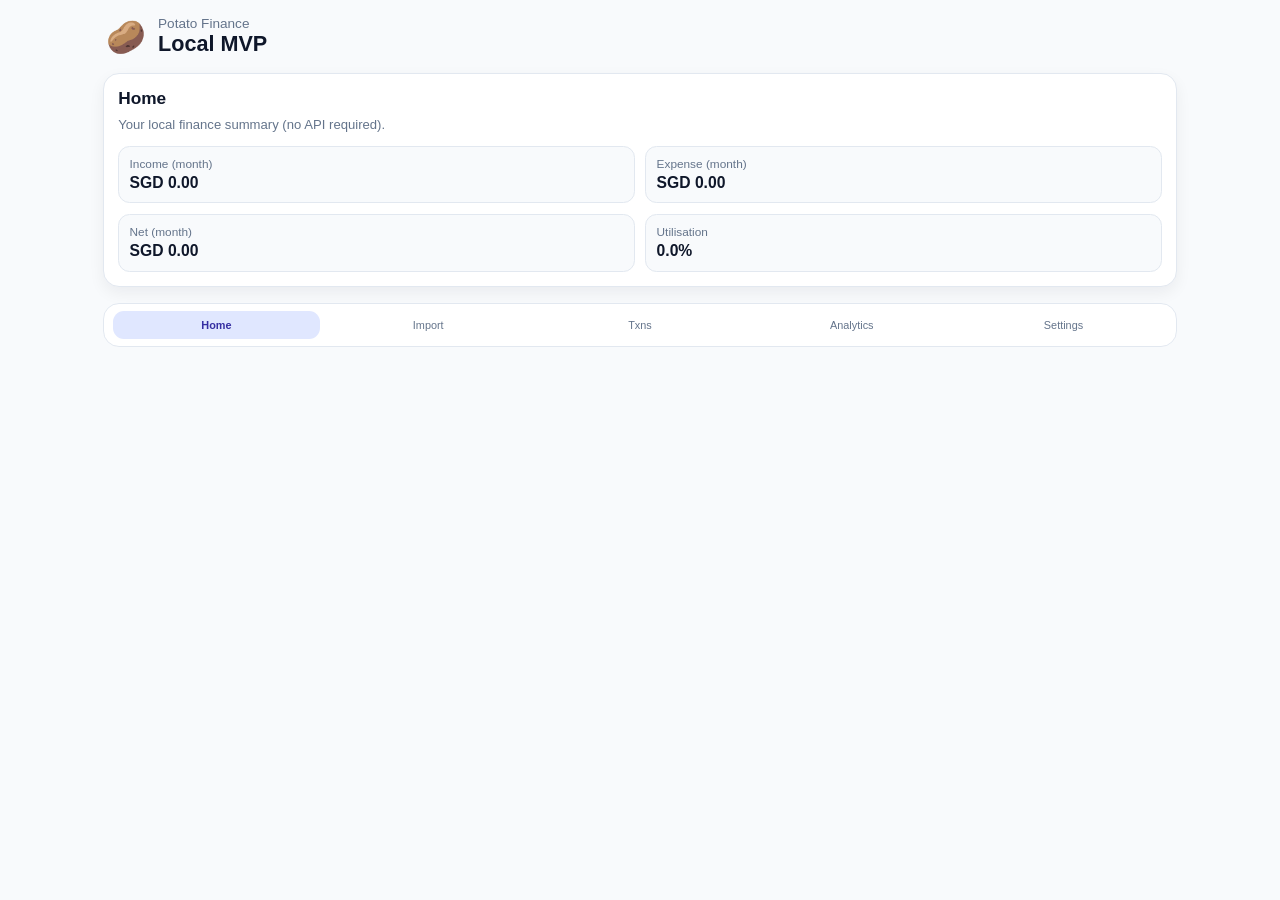
<file: web/index.html>
<!doctype html>
<html lang="en">
  <head>
    <meta charset="UTF-8" />
    <meta name="viewport" content="width=device-width,initial-scale=1,viewport-fit=cover" />
    <meta name="theme-color" content="#4f46e5" />
    <title>Potato Finance MVP</title>
    <link rel="manifest" href="./manifest.webmanifest" />
    <link rel="stylesheet" href="./styles.css" />
  </head>
  <body>
    <div class="app-shell">
      <header class="topbar">
        <div class="brand">
          <span class="brand__emoji" aria-hidden="true">🥔</span>
          <div>
            <p class="brand__kicker">Potato Finance</p>
            <h1 class="brand__title">Local MVP</h1>
          </div>
        </div>
        <button class="btn btn--ghost" id="installBtn" hidden>Install</button>
      </header>

      <main class="layout-grid">
        <section class="panel tab-section" data-section="home">
          <h2>Home</h2>
          <p class="muted">Your local finance summary (no API required).</p>
          <div class="kpi-grid">
            <div class="kpi"><span>Income (month)</span><strong id="kpiIncome">SGD 0.00</strong></div>
            <div class="kpi"><span>Expense (month)</span><strong id="kpiExpense">SGD 0.00</strong></div>
            <div class="kpi"><span>Net (month)</span><strong id="kpiNet">SGD 0.00</strong></div>
            <div class="kpi"><span>Utilisation</span><strong id="kpiUtilisation">0%</strong></div>
          </div>
        </section>

        <section class="panel tab-section hidden" data-section="import">
          <h2>Import (Phase 1 CSV)</h2>
          <p class="muted">Upload CSV or convert PDF to CSV locally in your browser (no file upload).</p>
          <label>CSV file<input id="csvFile" type="file" accept=".csv,text/csv" /></label>
          <label>PDF statement<input id="pdfFile" type="file" accept="application/pdf" /></label>
          <div class="actions-row">
            <button id="parsePdfBtn" class="btn" type="button">Parse PDF (Local)</button>
            <button id="parsePdfCliBtn" class="btn" type="button">Parse with monopoly-core</button>
            <button id="downloadPdfCsvBtn" class="btn" type="button">Download Parsed CSV</button>
          </div>
          <label>Parser endpoint (localhost or hosted)<input id="monopolyEndpoint" type="text" value="http://127.0.0.1:8765/parse" /></label>
          <label>Parser API key (optional)<input id="monopolyApiKey" type="password" placeholder="x-api-key" /></label>
          <div id="csvMapping" class="form-grid form-grid--compact hidden">
            <label>Date column<select id="mapDate"></select></label>
            <label>Description column<select id="mapDescription"></select></label>
            <label>Amount column<select id="mapAmount"></select></label>
            <label>Debit column (optional)<select id="mapDebit"></select></label>
            <label>Credit column (optional)<select id="mapCredit"></select></label>
            <label>Currency column (optional)<select id="mapCurrency"></select></label>
            <label>Account source column (optional)<select id="mapAccountSource"></select></label>
          </div>
          <div class="actions-row">
            <button id="parseCsvBtn" class="btn btn--primary" type="button">Parse CSV</button>
            <button id="importCsvBtn" class="btn" type="button">Confirm Import</button>
          </div>
          <p id="importSummary" class="muted"></p>
          <div class="table-wrap">
            <table>
              <thead>
                <tr>
                  <th>Keep</th><th>Date</th><th>Description</th><th>Amount</th><th>Dir</th><th>Category</th><th>Conf</th>
                </tr>
              </thead>
              <tbody id="importPreviewBody"></tbody>
            </table>
          </div>
        </section>

        <section class="panel tab-section hidden" data-section="transactions">
          <h2>Transactions</h2>
          <form id="transactionForm" class="form-grid" data-mode="create">
            <p id="txModeIndicator" class="mode-indicator hidden" aria-live="polite">Editing transaction</p>
            <input type="hidden" id="transactionId" />
            <label>Date<input id="txDate" type="date" required /></label>
            <label>Amount<input id="txAmount" type="number" min="0" step="0.01" required /></label>
            <label>Type
              <select id="txType" required>
                <option value="expense">Expense</option>
                <option value="income">Income</option>
              </select>
            </label>
            <label>Account
              <select id="txAccount" required></select>
            </label>
            <label>Category<input id="txCategory" type="text" placeholder="Groceries" required /></label>
            <label>Note<input id="txNote" type="text" placeholder="Optional" /></label>
            <div class="actions-row">
              <button class="btn btn--primary" type="submit" id="saveTxBtn">Save transaction</button>
              <button class="btn" type="button" id="resetTxBtn">Clear</button>
              <button class="btn hidden" type="button" id="cancelEditBtn">Cancel edit</button>
            </div>
          </form>

          <div class="table-wrap">
            <table>
              <thead>
                <tr>
                  <th>Date</th><th>Amt</th><th>Type</th><th>Act</th>
                </tr>
              </thead>
              <tbody id="transactionsBody"></tbody>
            </table>
          </div>
        </section>

        <section class="panel tab-section hidden" data-section="analytics">
          <h2>Analytics</h2>
          <p class="muted">Comparative reporting across day, week, month, quarter, and year.</p>
          <div class="actions-row" id="analyticsRangeControls">
            <button class="btn btn--primary" data-range="day" type="button">Day</button>
            <button class="btn" data-range="week" type="button">Week</button>
            <button class="btn" data-range="month" type="button">Month</button>
            <button class="btn" data-range="quarter" type="button">Quarter</button>
            <button class="btn" data-range="year" type="button">Year</button>
          </div>
          <div class="kpi-grid">
            <div class="kpi"><span>Income</span><strong id="rangeIncome">SGD 0.00</strong></div>
            <div class="kpi"><span>Expense</span><strong id="rangeExpense">SGD 0.00</strong></div>
            <div class="kpi"><span>Net</span><strong id="rangeNet">SGD 0.00</strong></div>
            <div class="kpi"><span>Period delta</span><strong id="rangeDelta">0%</strong></div>
          </div>
          <div id="analyticsBars" class="chart-grid"></div>
          <h3>Category breakdown</h3>
          <div id="categoryBars" class="chart-grid"></div>
        </section>

        <section class="panel tab-section hidden" data-section="settings">
          <h2>Settings</h2>
          <h3>Profile</h3>
          <form id="profileForm" class="form-grid form-grid--compact">
            <label>Name<input id="profileName" type="text" required /></label>
            <label>Currency<input id="profileCurrency" type="text" value="SGD" required /></label>
            <button class="btn btn--primary" type="submit">Save profile</button>
          </form>

          <h3>Password control</h3>
          <form id="passwordForm" class="form-grid form-grid--compact">
            <label>Current password<input id="currentPassword" type="password" required /></label>
            <label>New password<input id="newPassword" type="password" required /></label>
            <button class="btn btn--primary" type="submit">Update password</button>
          </form>

          <h3>Bank sync track</h3>
          <form id="connectorForm" class="form-grid form-grid--compact">
            <label>Provider
              <select id="connectorProvider">
                <option value="dbs">DBS</option>
                <option value="uob">UOB</option>
                <option value="citi">Citibank</option>
                <option value="manual">Manual CSV/PDF</option>
              </select>
            </label>
            <label>Label<input id="connectorLabel" type="text" placeholder="My main bank" required /></label>
            <label>Sync endpoint URL<input id="connectorEndpoint" type="url" placeholder="https://api.bank.com/transactions" /></label>
            <label>Access token<input id="connectorToken" type="password" placeholder="Bearer token" /></label>
            <button class="btn btn--primary" type="submit">Add connector</button>
          </form>
          <ul id="connectorsList" class="list"></ul>
          <h3>Accounts for categorisation</h3>
          <form id="accountForm" class="form-grid form-grid--compact">
            <label>Account name<input id="accountName" type="text" placeholder="DBS Card" required /></label>
            <label>Account type
              <select id="accountType">
                <option value="bank">Bank</option>
                <option value="card">Card</option>
                <option value="wallet">Wallet</option>
                <option value="cash">Cash</option>
              </select>
            </label>
            <button class="btn btn--primary" type="submit">Add account</button>
          </form>

          <ul id="accountsList" class="list"></ul>
        </section>
      </main>

      <nav class="tabbar" aria-label="Primary">
        <button class="tabbar__item tabbar__item--active" data-tab="home">Home</button>
        <button class="tabbar__item" data-tab="import">Import</button>
        <button class="tabbar__item" data-tab="transactions">Txns</button>
        <button class="tabbar__item" data-tab="analytics">Analytics</button>
        <button class="tabbar__item" data-tab="settings">Settings</button>
      </nav>
    </div>

    <script src="./app.js"></script>
  </body>
</html>
</file>
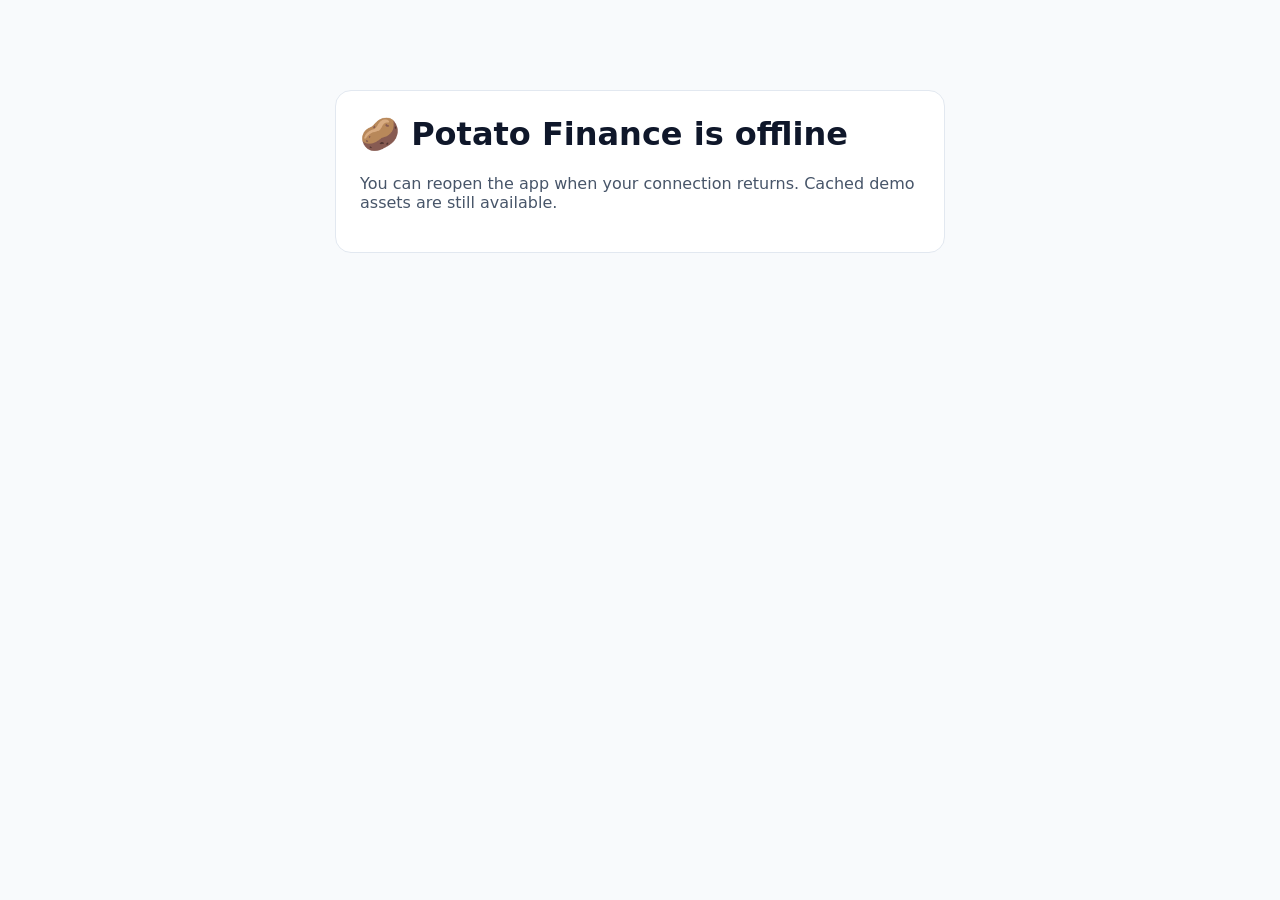
<file: web/offline.html>
<!doctype html>
<html lang="en">
  <head>
    <meta charset="UTF-8" />
    <meta name="viewport" content="width=device-width,initial-scale=1" />
    <title>Potato Finance — Offline</title>
    <style>
      body { font-family: Inter, system-ui, -apple-system, sans-serif; margin: 0; background: #f8fafc; color: #0f172a; }
      main { max-width: 560px; margin: 10vh auto; background: #fff; border: 1px solid #e2e8f0; border-radius: 16px; padding: 24px; }
      h1 { margin-top: 0; }
      p { color: #475569; }
    </style>
  </head>
  <body>
    <main>
      <h1>🥔 Potato Finance is offline</h1>
      <p>You can reopen the app when your connection returns. Cached demo assets are still available.</p>
    </main>
  </body>
</html>
</file>
<file: web/styles.css>
:root {
  --color-primary: #4f46e5;
  --color-primary-strong: #3730a3;
  --color-bg: #f8fafc;
  --color-surface: #ffffff;
  --color-text: #0f172a;
  --color-muted: #64748b;
  --color-border: #e2e8f0;
  --color-income: #0f766e;
  --color-expense: #b45309;
}

* { box-sizing: border-box; }
body {
  margin: 0;
  background: var(--color-bg);
  color: var(--color-text);
  font-family: Inter, ui-sans-serif, -apple-system, BlinkMacSystemFont, 'Segoe UI', Roboto, Helvetica, Arial;
}

.app-shell { min-height: 100dvh; max-width: 1100px; margin: 0 auto; display: flex; flex-direction: column; }
.topbar { padding: 1rem; display: flex; justify-content: space-between; align-items: center; }
.brand { display: flex; align-items: center; gap: 0.75rem; }
.brand__emoji { font-size: 2rem; }
.brand__kicker { margin: 0; color: var(--color-muted); font-size: 0.85rem; }
.brand__title { margin: 0; font-size: 1.35rem; }

.layout-grid { display: grid; gap: 0.9rem; padding: 0 0.8rem 5.6rem; }
.panel { background: var(--color-surface); border: 1px solid var(--color-border); border-radius: 1rem; padding: 0.9rem; box-shadow: 0 6px 16px rgb(15 23 42 / 6%); }
.hidden { display: none; }

h2 { margin: 0 0 0.5rem; font-size: 1.08rem; }
h3 { margin: 0.9rem 0 0.45rem; font-size: 0.95rem; }
.muted { color: var(--color-muted); font-size: 0.82rem; margin-top: 0; }

.btn { border: 1px solid var(--color-border); border-radius: 0.7rem; background: var(--color-surface); color: var(--color-text); padding: 0.5rem 0.82rem; font: inherit; cursor: pointer; }
.btn--primary { background: var(--color-primary); border-color: var(--color-primary); color: #fff; }
.btn--ghost { background: transparent; }

.kpi-grid { display: grid; grid-template-columns: 1fr 1fr; gap: 0.65rem; }
.kpi { border: 1px solid var(--color-border); border-radius: 0.72rem; padding: 0.65rem; background: #f8fafc; }
.kpi span { display: block; font-size: 0.74rem; color: var(--color-muted); }
.kpi strong { display: block; margin-top: 0.2rem; font-size: 0.98rem; }

.form-grid { display: grid; gap: 0.65rem; margin-bottom: 0.8rem; }
.form-grid--compact { margin-bottom: 0.6rem; }
label { display: grid; gap: 0.25rem; font-size: 0.82rem; }
input, select { border: 1px solid var(--color-border); border-radius: 0.62rem; padding: 0.42rem 0.52rem; font: inherit; background: #fff; }
.actions-row { display: flex; gap: 0.45rem; flex-wrap: wrap; }

.mode-indicator { margin: 0; padding: 0.4rem 0.55rem; border: 1px solid #c7d2fe; background: #eef2ff; color: var(--color-primary-strong); border-radius: 0.62rem; font-size: 0.76rem; }
form[data-mode="edit"] { border: 1px dashed #a5b4fc; border-radius: 0.82rem; padding: 0.58rem; background: #fafaff; }

.table-wrap { overflow: auto; border: 1px solid var(--color-border); border-radius: 0.72rem; }
table { width: 100%; border-collapse: collapse; min-width: 0; table-layout: fixed; }
th, td { padding: 0.3rem 0.25rem; border-bottom: 1px solid var(--color-border); text-align: left; font-size: 0.63rem; overflow: hidden; text-overflow: ellipsis; white-space: nowrap; }
th { background: #f1f5f9; }
.table-wrap .btn { padding: 0.18rem 0.25rem; font-size: 0.58rem; min-width: 1.65rem; }
.table-wrap td:last-child { display: flex; gap: 0.18rem; }
.table-wrap th:last-child, .table-wrap td:last-child { width: 4rem; }

.chart-grid { display: grid; gap: 0.75rem; }
.chart-row { border: 1px solid var(--color-border); border-radius: 0.7rem; padding: 0.62rem; }
.chart-row h4 { margin: 0 0 0.35rem; font-size: 0.86rem; }
.bar-group { display: grid; gap: 0.3rem; }
.bar-track { height: 1rem; background: #e2e8f0; border-radius: 999px; overflow: hidden; }
.bar-fill { height: 100%; }
.bar-fill--income { background: var(--color-income); }
.bar-fill--expense { background: var(--color-expense); }
.bar-label { font-size: 0.74rem; color: var(--color-muted); }

.list { margin: 0; padding-left: 1rem; display: grid; gap: 0.28rem; font-size: 0.8rem; }

.tabbar {
  position: fixed;
  bottom: 0;
  left: 0;
  right: 0;
  display: grid;
  grid-template-columns: repeat(5, 1fr);
  gap: 0.25rem;
  border-top: 1px solid var(--color-border);
  background: #ffffffee;
  padding: 0.45rem 0.55rem calc(0.45rem + env(safe-area-inset-bottom));
  backdrop-filter: blur(8px);
}
.tabbar__item { border: 0; background: transparent; border-radius: 0.68rem; padding: 0.48rem 0.3rem; color: var(--color-muted); font-size: 0.68rem; }
.tabbar__item--active { background: #e0e7ff; color: var(--color-primary-strong); font-weight: 600; }

@media (min-width: 900px) {
  .layout-grid { padding-bottom: 1rem; }
  .tabbar { position: sticky; margin: 0 0.8rem 0.8rem; border: 1px solid var(--color-border); border-radius: 1rem; }
  .form-grid { grid-template-columns: 1fr 1fr 1fr; }
  .form-grid .actions-row, .form-grid button, .form-grid p { grid-column: span 3; }
  th, td { font-size: 0.74rem; }
}
</file>
